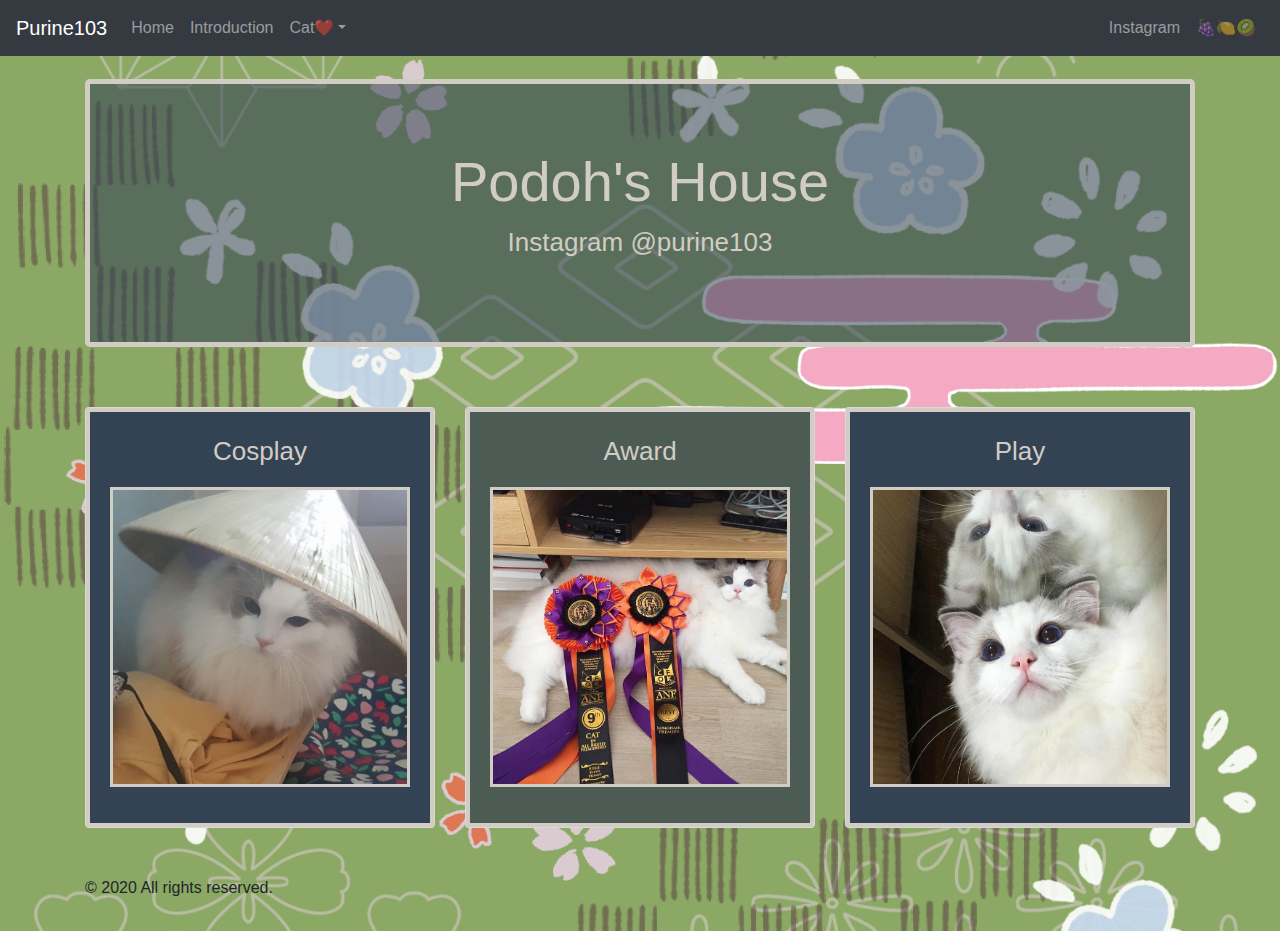
<file: index.html>
<!DOCTYPE html>
<html lang="zh-TW">
    <script src="./js/scripts.js"></script>
    <meta name="viewport" content="width=device-width; initial-scale=1.0; maximum-scale=1.0; user-scalable=0;">
<head>
    <meta charset="UTF-8 ">
    <meta name="viewport " content="width=device-width, initial-scale=1.0 ">
    <meta http-equiv="X-UA-Compatible " content="ie=edge ">
    <title>Purine103</title>

    <!-- 引用 Bootstrap 的 CSS -->
    <link rel="stylesheet" href="https://stackpath.bootstrapcdn.com/bootstrap/4.3.1/css/bootstrap.min.css" integrity="sha384-ggOyR0iXCbMQv3Xipma34MD+dH/1fQ784/j6cY/iJTQUOhcWr7x9JvoRxT2MZw1T" crossorigin="anonymous">

    <!-- 引用 Google 中文字型 -->
    <link href="https://fonts.googleapis.com/css?family=Noto+Sans+TC|Noto+Serif+TC&display=swap" rel="stylesheet">

    <!-- 引用 font-awesome ICON 的 CSS -->
    <link rel="stylesheet" href="https://cdnjs.cloudflare.com/ajax/libs/font-awesome/5.11.2/css/all.css" integrity="sha256-46qynGAkLSFpVbEBog43gvNhfrOj+BmwXdxFgVK/Kvc=" crossorigin="anonymous" />

    <!-- 引用自己定義的CSS -->
    <link rel="stylesheet" href="./css/bootstrap.css">
    
</head>

<body>
    
    <!--導覽列 -->
    <nav class="navbar navbar-expand-sm bg-dark navbar-dark bg-success fixed-top">
        <!--  這是 LOGO 文字或圖片  -->
        <a class="navbar-brand" href="index.html">Purine103</a>
        <!--  這是手機版時右上角呈現的選單按鈕, 注意:data-target表示按下這個按鈕時要控制展開收合的物件ID名稱  -->
        <button class="navbar-toggler" type="button" data-toggle="collapse" data-target="#navbarNav" aria-controls="navbarNav" aria-expanded="false" aria-label="Toggle navigation">
            <!-- 這是按鈕上呈現的icon圖案 -->
            <span class="navbar-toggler-icon"></span>
        </button>
        <!-- navbar-collapse表示這個框架區塊是可收展開的, 注意:id名稱必須跟button中的data-target一樣 -->
        <div class="collapse navbar-collapse" id="navbarNav">
            <!-- 這是一組靠左側的選單 -->
            <ul class="navbar-nav mr-auto">
            <li class="nav-item">
                <a class="nav-link" onclick="openNav()">Home <span class="sr-only">(current)</span></a>
            </li>
            <!--下拉式選單-->
            <ul class="nav">
                <div id="mySidenav" class="sidenav">
                    <a href="javascript:void(0)" class="closebtn" onclick="closeNav()">&times;</a>
                        <ul>
                        <li ><a href="cost.html"> About</a></li>
                        <li><a href="noodles.html"> project1</a></li>
                        <li><a href="rice.html"> project2</a></li>
                        <li><a href="soup.html"> project3</a></li>
                        <li><a href="test.html">project4</a></li>  
                        </ul>      
                </div>
            </ul> 
            <li class="nav-item">
                <a class="nav-link" href="#">Introduction</a>
            </li>
            <li class="nav-item dropdown">
                <a class="nav-link dropdown-toggle" href="#" id="navbarDropdownMenuLink" data-toggle="dropdown" aria-haspopup="true" aria-expanded="false">Cat❤️</a>
                <div class="dropdown-menu" aria-labelledby="navbarDropdownMenuLink">
                    <a class="dropdown-item" href="#">Podoh🍇</a>
                    <a class="dropdown-item" href="#">Lemon🍋</a>
                    <a class="dropdown-item" href="#">Kiwi🥝</a>
                </div>
            </li>
            
            </ul>
            
            <!-- 這是一組靠右側的選單 -->
            <ul class="navbar-nav">
            <li class="nav-item">
                <a class="nav-link " href="https://www.instagram.com/purine103/ "><i class="fab fa-instagram"></i> Instagram<span class="sr-only">(current)</span></a>
                
            </li>
            <li class="nav-item">
                <a class="nav-link " href="https://www.instagram.com/purine103/ ">🍇🍋🥝<span class="sr-only">(current)</span></a>
                
            </li>
            

            </ul>
        </div>
        </nav>
 
    <div class="header">
        <!-- 網頁內容 -->
        <div class="container">
            <!-- 標題 -->
            <div class="jumbotron">
                <center><h1 class="display-4"><strong>Podoh's House</strong></h1></center>
                <center><p style="font-size: 26px;">Instagram @purine103</p></center>
            </div>
        
        </div>
        
    
    <div class="container">
    
    </div>

    
    <div class="container">
      
        <div class="card-deck">
            <div class="card bg-light">
                <div class="card-body text-center" style="background-color: #344354;border: 4px solid #d1ccc4">
                    <p style="font-size: 26px; color: #d1ccc4; ">Cosplay</p><p></p>
                    <a href="cosplay.html"><img src="./img/img4.jpg" width="300px" height="300"><p></a>
                   
                </div>
            </div>
            <div class="card bg-light">
                <div class="card-body text-center" style="background-color: #4c5c55;border: 4px solid #d1ccc4">
                    <p style="font-size: 26px; color: #d1ccc4; ">Award</p><p></p>
                    
                    <img src="./img/img5.jpg" width="300px" height="300"></a><p>
                </div>
            </div>
            <div class="card bg-light">
                <div class="card-body text-center" style="background-color: #344354;border: 4px solid #d1ccc4">
                    <p style="font-size: 26px; color: #d1ccc4; ">Play</p><p></p>
                    
                    <img src="./img/img6.jpg" width="300px" height="300"></a><p>
    
                </div>
            </div>
            
    </div>
    <br>	</br>
    <footer>
        <p>© 2020  All rights reserved.</p>
        
      </footer>
    </div>
            
        <!-- 引用 Bootstrap 的 JS -->
        <script src="https://code.jquery.com/jquery-3.3.1.slim.min.js" integrity="sha384-q8i/X+965DzO0rT7abK41JStQIAqVgRVzpbzo5smXKp4YfRvH+8abtTE1Pi6jizo" crossorigin="anonymous"></script>
        <script src="https://cdnjs.cloudflare.com/ajax/libs/popper.js/1.14.7/umd/popper.min.js" integrity="sha384-UO2eT0CpHqdSJQ6hJty5KVphtPhzWj9WO1clHTMGa3JDZwrnQq4sF86dIHNDz0W1" crossorigin="anonymous"></script>
        <script src="https://stackpath.bootstrapcdn.com/bootstrap/4.3.1/js/bootstrap.min.js" integrity="sha384-JjSmVgyd0p3pXB1rRibZUAYoIIy6OrQ6VrjIEaFf/nJGzIxFDsf4x0xIM+B07jRM" crossorigin="anonymous"></script>
</body>

</html>
</file>
